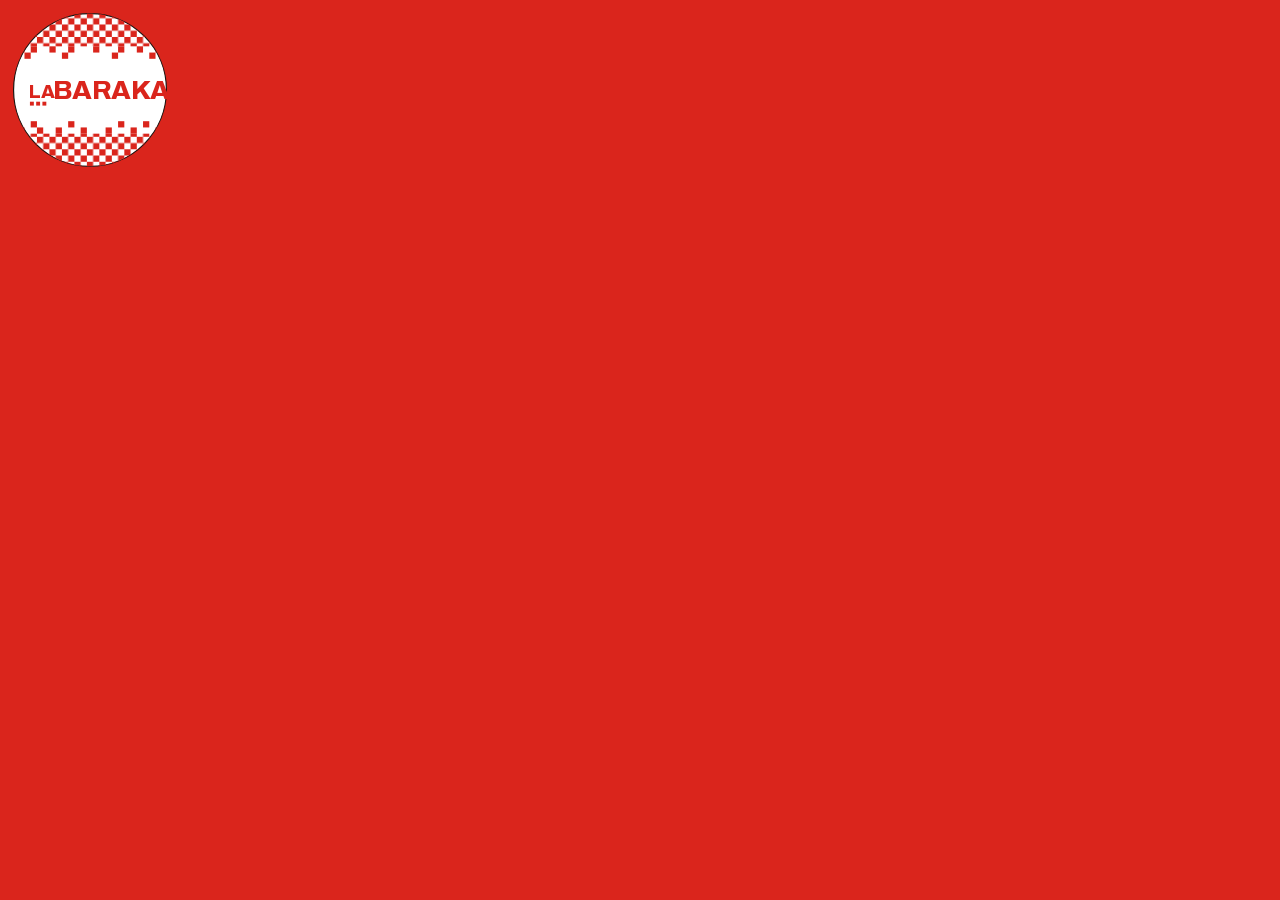
<file: _src/icon-src.html>
<!doctype html><html><head><meta charset="utf-8"><link rel="stylesheet" href="../assets/font/fonts.css">
<style>*{margin:0}body{width:180px;height:180px;background:#DA251C;display:flex;align-items:center;justify-content:center}svg{width:156px;height:156px}</style></head>
<body><svg width="0" height="0" style="position:absolute"><defs>
    <pattern id="chk" width="16" height="16" patternUnits="userSpaceOnUse">
      <rect width="8" height="8" fill="#DA251C"/>
      <rect x="8" y="8" width="8" height="8" fill="#DA251C"/>
    </pattern>
    <clipPath id="logo-circle"><circle cx="100" cy="100" r="98"/></clipPath>
    <symbol id="logo-baraka" viewBox="0 0 200 200">
      <circle cx="100" cy="100" r="98" fill="#FFFFFF" stroke="#1A1310" stroke-width="1.5"/>
      <g clip-path="url(#logo-circle)">
        <rect x="0" y="0" width="200" height="44" fill="url(#chk)"/>
        <g fill="#DA251C">
          <rect x="8" y="44" width="8" height="8"/><rect x="24" y="44" width="8" height="8"/><rect x="48" y="44" width="8" height="8"/><rect x="72" y="44" width="8" height="8"/><rect x="104" y="44" width="8" height="8"/><rect x="136" y="44" width="8" height="8"/><rect x="160" y="44" width="8" height="8"/><rect x="184" y="44" width="8" height="8"/>
          <rect x="16" y="52" width="8" height="8"/><rect x="64" y="52" width="8" height="8"/><rect x="128" y="52" width="8" height="8"/><rect x="176" y="52" width="8" height="8"/>
        </g>
        <rect x="0" y="156" width="200" height="44" fill="url(#chk)"/>
        <g fill="#DA251C">
          <rect x="8" y="148" width="8" height="8"/><rect x="32" y="148" width="8" height="8"/><rect x="56" y="148" width="8" height="8"/><rect x="88" y="148" width="8" height="8"/><rect x="120" y="148" width="8" height="8"/><rect x="152" y="148" width="8" height="8"/><rect x="184" y="148" width="8" height="8"/>
          <rect x="24" y="140" width="8" height="8"/><rect x="72" y="140" width="8" height="8"/><rect x="136" y="140" width="8" height="8"/><rect x="168" y="140" width="8" height="8"/>
        </g>
      </g>
      <text x="22" y="110" font-family="Archivo, sans-serif" font-weight="800" font-size="24" fill="#DA251C" letter-spacing="-0.5">LA</text>
      <g fill="#DA251C">
        <rect x="23" y="115" width="5" height="5"/><rect x="31" y="115" width="5" height="5"/><rect x="39" y="115" width="5" height="5"/>
      </g>
      <text x="52" y="112" font-family="Archivo, sans-serif" font-weight="800" font-size="34" fill="#DA251C" letter-spacing="-0.5">BARAKA</text>
    </symbol>
    <symbol id="i-tel" viewBox="0 0 24 24"><path fill="none" stroke="currentColor" stroke-width="2.2" stroke-linejoin="round" d="M5 3h4l2 5-2.5 1.5a11 11 0 0 0 6 6L16 13l5 2v4a2 2 0 0 1-2 2A16 16 0 0 1 3 5a2 2 0 0 1 2-2z"/></symbol>
    <symbol id="i-scoot" viewBox="0 0 24 24"><g fill="none" stroke="currentColor" stroke-width="2.2" stroke-linecap="round" stroke-linejoin="round"><circle cx="6" cy="17" r="3"/><circle cx="18" cy="17" r="3"/><path d="M9 17h6l-2-7h4l1 7M13 10l-1-4h-2"/></g></symbol>
  </defs></svg><svg><use href="#logo-baraka"/></svg></body></html>
</file>
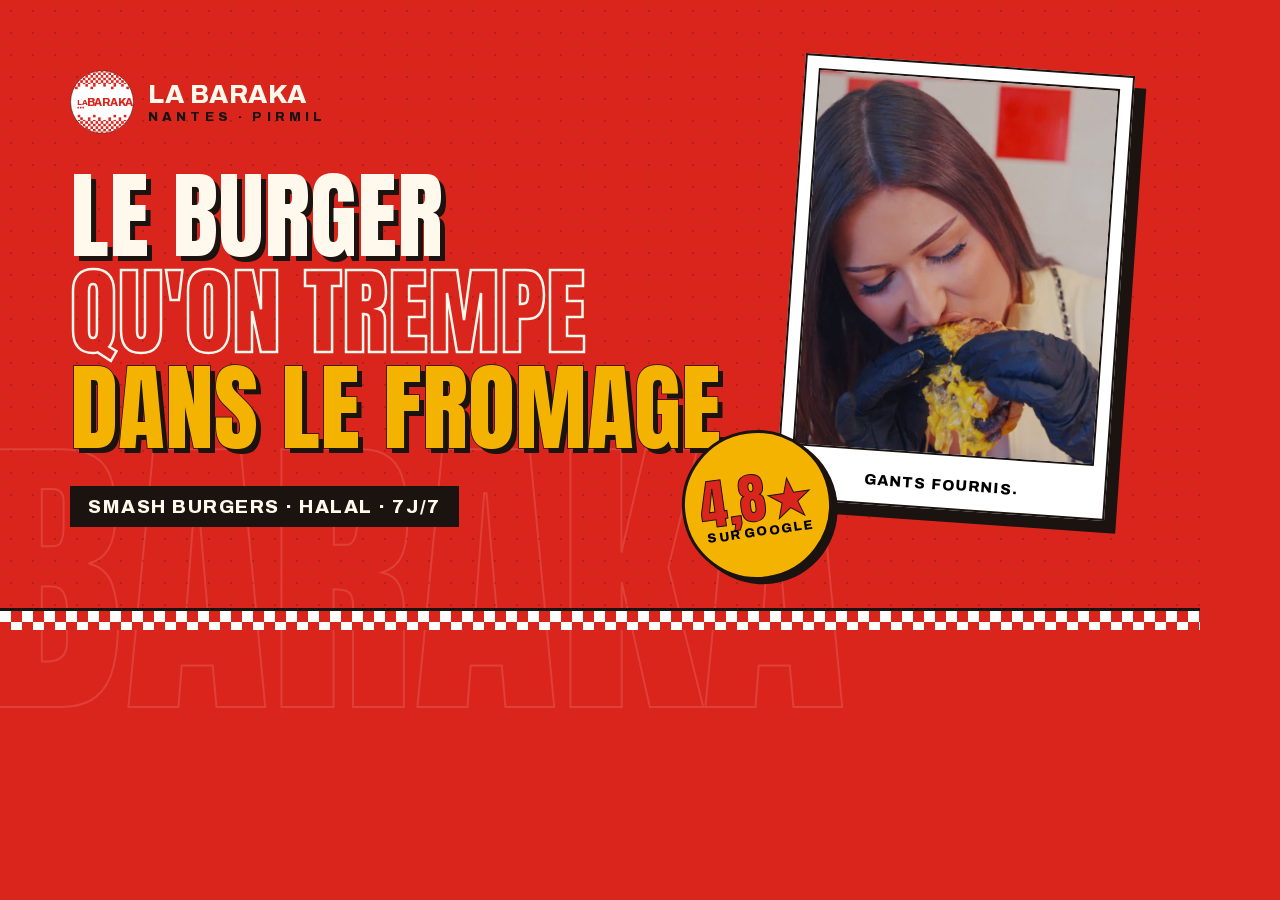
<file: _src/og-src.html>
<!doctype html><html><head><meta charset="utf-8"><link rel="stylesheet" href="../assets/font/fonts.css">
<style>
*{margin:0;padding:0;box-sizing:border-box}
body{width:1200px;height:630px;background:#DA251C;position:relative;overflow:hidden;font-family:'Archivo',sans-serif}
body::before{content:"";position:absolute;inset:0;background-image:radial-gradient(rgba(26,19,16,.22) 1.3px,transparent 1.3px);background-size:22px 22px}
.ghost{position:absolute;left:-20px;bottom:-70px;font-family:'Anton';font-size:300px;line-height:.8;color:transparent;-webkit-text-stroke:2px rgba(255,248,236,.13)}
.copy{position:absolute;left:70px;top:70px}
.logo{display:flex;align-items:center;gap:14px;margin-bottom:34px}
.logo svg{width:64px;height:64px}
.logo span{font-weight:800;font-size:26px;color:#FFF8EC;text-transform:uppercase;letter-spacing:.02em;line-height:1}
.logo small{display:block;font-size:13px;letter-spacing:.32em;color:#1A1310;margin-top:4px}
h1{font-family:'Anton';font-weight:400;text-transform:uppercase;font-size:96px;line-height:1.0}
h1 i{display:block;font-style:normal}
.l1{color:#FFF8EC;text-shadow:5px 5px 0 #1A1310}.l2{color:transparent;-webkit-text-stroke:2.5px #FFF8EC}.l3{color:#F5B301;text-shadow:5px 5px 0 #1A1310;-webkit-text-stroke:1.5px #1A1310;paint-order:stroke fill}
.meta{margin-top:30px;display:inline-block;background:#1A1310;color:#FFF8EC;font-weight:800;font-size:19px;text-transform:uppercase;letter-spacing:.08em;padding:10px 18px}
.pol{position:absolute;right:80px;top:64px;width:330px;background:#fff;padding:12px 12px 52px;border:2px solid #1A1310;box-shadow:12px 12px 0 #1A1310;transform:rotate(4deg)}
.pol img{width:100%;aspect-ratio:4/5;object-fit:cover;border:2px solid #1A1310;display:block}
.pol p{position:absolute;left:0;right:0;bottom:15px;text-align:center;font-weight:800;font-size:15px;letter-spacing:.08em;text-transform:uppercase}
.badge{position:absolute;right:368px;top:430px;width:150px;height:150px;border-radius:50%;background:#F5B301;border:3px solid #1A1310;box-shadow:5px 5px 0 #1A1310;display:flex;flex-direction:column;align-items:center;justify-content:center;transform:rotate(-8deg)}
.badge b{font-family:'Anton';font-weight:400;font-size:54px;line-height:1;color:#DA251C;-webkit-text-stroke:1px #1A1310}
.badge span{font-weight:800;font-size:13px;letter-spacing:.1em;text-transform:uppercase}
.check{position:absolute;left:0;right:0;bottom:0;height:22px;background:conic-gradient(#DA251C 90deg,#fff 90deg 180deg,#DA251C 180deg 270deg,#fff 270deg) 0 0/22px 22px;border-top:3px solid #1A1310}
</style></head><body>
<svg width="0" height="0" style="position:absolute"><defs>
    <pattern id="chk" width="16" height="16" patternUnits="userSpaceOnUse">
      <rect width="8" height="8" fill="#DA251C"/>
      <rect x="8" y="8" width="8" height="8" fill="#DA251C"/>
    </pattern>
    <clipPath id="logo-circle"><circle cx="100" cy="100" r="98"/></clipPath>
    <symbol id="logo-baraka" viewBox="0 0 200 200">
      <circle cx="100" cy="100" r="98" fill="#FFFFFF" stroke="#1A1310" stroke-width="1.5"/>
      <g clip-path="url(#logo-circle)">
        <rect x="0" y="0" width="200" height="44" fill="url(#chk)"/>
        <g fill="#DA251C">
          <rect x="8" y="44" width="8" height="8"/><rect x="24" y="44" width="8" height="8"/><rect x="48" y="44" width="8" height="8"/><rect x="72" y="44" width="8" height="8"/><rect x="104" y="44" width="8" height="8"/><rect x="136" y="44" width="8" height="8"/><rect x="160" y="44" width="8" height="8"/><rect x="184" y="44" width="8" height="8"/>
          <rect x="16" y="52" width="8" height="8"/><rect x="64" y="52" width="8" height="8"/><rect x="128" y="52" width="8" height="8"/><rect x="176" y="52" width="8" height="8"/>
        </g>
        <rect x="0" y="156" width="200" height="44" fill="url(#chk)"/>
        <g fill="#DA251C">
          <rect x="8" y="148" width="8" height="8"/><rect x="32" y="148" width="8" height="8"/><rect x="56" y="148" width="8" height="8"/><rect x="88" y="148" width="8" height="8"/><rect x="120" y="148" width="8" height="8"/><rect x="152" y="148" width="8" height="8"/><rect x="184" y="148" width="8" height="8"/>
          <rect x="24" y="140" width="8" height="8"/><rect x="72" y="140" width="8" height="8"/><rect x="136" y="140" width="8" height="8"/><rect x="168" y="140" width="8" height="8"/>
        </g>
      </g>
      <text x="22" y="110" font-family="Archivo, sans-serif" font-weight="800" font-size="24" fill="#DA251C" letter-spacing="-0.5">LA</text>
      <g fill="#DA251C">
        <rect x="23" y="115" width="5" height="5"/><rect x="31" y="115" width="5" height="5"/><rect x="39" y="115" width="5" height="5"/>
      </g>
      <text x="52" y="112" font-family="Archivo, sans-serif" font-weight="800" font-size="34" fill="#DA251C" letter-spacing="-0.5">BARAKA</text>
    </symbol>
    <symbol id="i-tel" viewBox="0 0 24 24"><path fill="none" stroke="currentColor" stroke-width="2.2" stroke-linejoin="round" d="M5 3h4l2 5-2.5 1.5a11 11 0 0 0 6 6L16 13l5 2v4a2 2 0 0 1-2 2A16 16 0 0 1 3 5a2 2 0 0 1 2-2z"/></symbol>
    <symbol id="i-scoot" viewBox="0 0 24 24"><g fill="none" stroke="currentColor" stroke-width="2.2" stroke-linecap="round" stroke-linejoin="round"><circle cx="6" cy="17" r="3"/><circle cx="18" cy="17" r="3"/><path d="M9 17h6l-2-7h4l1 7M13 10l-1-4h-2"/></g></symbol>
  </defs></svg>
<div class="ghost">BARAKA</div>
<div class="copy">
  <div class="logo"><svg><use href="#logo-baraka"/></svg><span>La Baraka<small>Nantes · Pirmil</small></span></div>
  <h1><i class="l1">Le burger</i><i class="l2">qu'on trempe</i><i class="l3">dans le fromage</i></h1>
  <p class="meta">Smash burgers · Halal · 7j/7</p>
</div>
<div class="pol"><img src="../img/gant.jpg"><p>Gants fournis.</p></div>
<div class="badge"><b>4,8★</b><span>sur Google</span></div>
<div class="check"></div>
</body></html>
</file>
<file: assets/font/fonts.css>
/* ============================================================
   POLICES AUTO-HÉBERGÉES — La Baraka
   Anton et Archivo, licence SIL Open Font License 1.1.
   Rapatriées depuis Google Fonts le 17 juillet 2026 : le navigateur
   du visiteur ne contacte plus fonts.googleapis.com ni fonts.gstatic.com,
   donc aucune adresse IP ne part chez Google sans consentement.
   Sous-ensembles latin + latin-ext uniquement (le site est en français).
   ============================================================ */

/* ---------- Anton — statique, un seul poids (400) ---------- */
@font-face {
  font-family: 'Anton';
  font-style: normal;
  font-weight: 400;
  font-display: swap;
  src: url(anton-normal-latin.woff2) format('woff2');
  unicode-range: U+0000-00FF, U+0131, U+0152-0153, U+02BB-02BC, U+02C6, U+02DA, U+02DC, U+0304, U+0308, U+0329, U+2000-206F, U+20AC, U+2122, U+2191, U+2193, U+2212, U+2215, U+FEFF, U+FFFD;
}
@font-face {
  font-family: 'Anton';
  font-style: normal;
  font-weight: 400;
  font-display: swap;
  src: url(anton-normal-latin-ext.woff2) format('woff2');
  unicode-range: U+0100-02BA, U+02BD-02C5, U+02C7-02CC, U+02CE-02D7, U+02DD-02FF, U+0304, U+0308, U+0329, U+1D00-1DBF, U+1E00-1E9F, U+1EF2-1EFF, U+2020, U+20A0-20AB, U+20AD-20C0, U+2113, U+2C60-2C7F, U+A720-A7FF;
}

/* ---------- Archivo — variable, axe wght 100→900 ---------- */
@font-face {
  font-family: 'Archivo';
  font-style: normal;
  font-weight: 100 900;
  font-display: swap;
  src: url(archivo-normal-latin.woff2) format('woff2');
  unicode-range: U+0000-00FF, U+0131, U+0152-0153, U+02BB-02BC, U+02C6, U+02DA, U+02DC, U+0304, U+0308, U+0329, U+2000-206F, U+20AC, U+2122, U+2191, U+2193, U+2212, U+2215, U+FEFF, U+FFFD;
}
@font-face {
  font-family: 'Archivo';
  font-style: normal;
  font-weight: 100 900;
  font-display: swap;
  src: url(archivo-normal-latin-ext.woff2) format('woff2');
  unicode-range: U+0100-02BA, U+02BD-02C5, U+02C7-02CC, U+02CE-02D7, U+02DD-02FF, U+0304, U+0308, U+0329, U+1D00-1DBF, U+1E00-1E9F, U+1EF2-1EFF, U+2020, U+20A0-20AB, U+20AD-20C0, U+2113, U+2C60-2C7F, U+A720-A7FF;
}

/* ---------- Archivo italique — statique, poids 400 ---------- */
@font-face {
  font-family: 'Archivo';
  font-style: italic;
  font-weight: 400;
  font-display: swap;
  src: url(archivo-italic-latin.woff2) format('woff2');
  unicode-range: U+0000-00FF, U+0131, U+0152-0153, U+02BB-02BC, U+02C6, U+02DA, U+02DC, U+0304, U+0308, U+0329, U+2000-206F, U+20AC, U+2122, U+2191, U+2193, U+2212, U+2215, U+FEFF, U+FFFD;
}
@font-face {
  font-family: 'Archivo';
  font-style: italic;
  font-weight: 400;
  font-display: swap;
  src: url(archivo-italic-latin-ext.woff2) format('woff2');
  unicode-range: U+0100-02BA, U+02BD-02C5, U+02C7-02CC, U+02CE-02D7, U+02DD-02FF, U+0304, U+0308, U+0329, U+1D00-1DBF, U+1E00-1E9F, U+1EF2-1EFF, U+2020, U+20A0-20AB, U+20AD-20C0, U+2113, U+2C60-2C7F, U+A720-A7FF;
}
</file>
